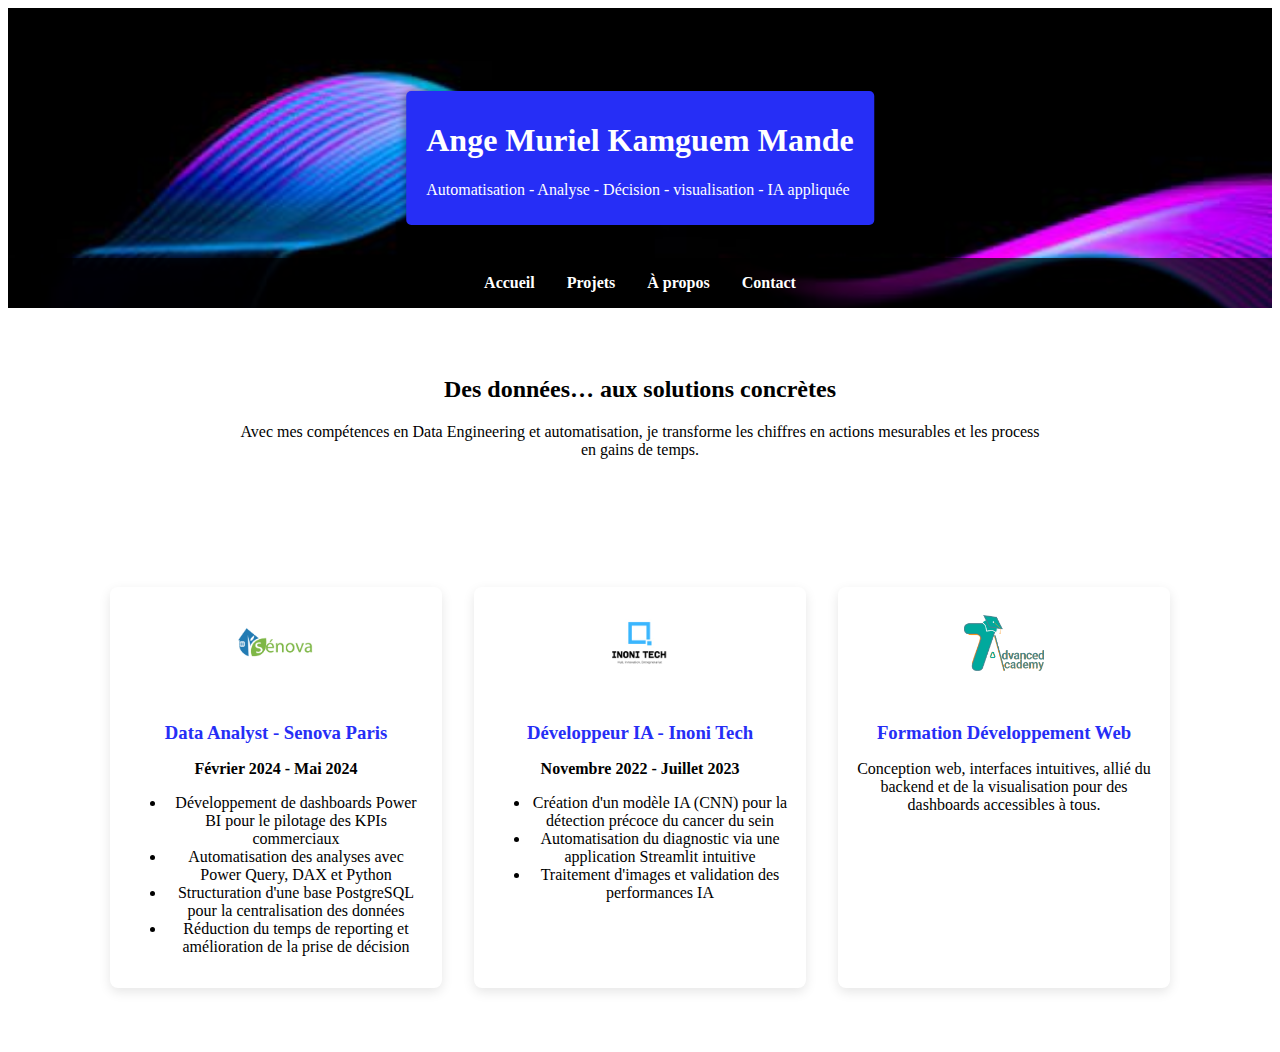
<file: index.html>
<!DOCTYPE html>
<html lang="fr">
<head>
  <meta charset="UTF-8">
  <meta name="viewport" content="width=device-width, initial-scale=1.0">
  <title>Muriel Kamguem - Portfolio</title>
  <link rel="stylesheet" href="style.css">
</head>
<body>

  <section class="header-apropos index-header">
    <img src="images/ba.jpg" alt="Bannière Data" class="banniere-img">
    <div class="banniere-contenu">
      <h1>Ange Muriel Kamguem Mande</h1>
      <p>Automatisation - Analyse - Décision - visualisation - IA appliquée</p>
    </div>
    <nav class="navbar-apropos-bas">
      <ul>
        <li><a href="index.html">Accueil</a></li>
        <li><a href="projets.html">Projets</a></li>
        <li><a href="a-propos.html">À propos</a></li>
        <li><a href="contact.html">Contact</a></li>
      </ul>
    </nav>
</section>


<main class="hero">
  <h2>Des données… aux solutions concrètes</h2>
  <p>Avec mes compétences en Data Engineering et automatisation, je transforme les chiffres en actions mesurables et les process en gains de temps.</p>
</main>

<section class="blocs-experiences">
  <div class="bloc">
    <img src="images/Logo-senova (1).jpg" alt="Senova">
    <h3>Data Analyst - Senova Paris</h3>
        <p><strong>Février 2024 - Mai 2024</strong></p>
        <ul>
            <li>Développement de dashboards Power BI pour le pilotage des KPIs commerciaux</li>
            <li>Automatisation des analyses avec Power Query, DAX et Python</li>
            <li>Structuration d'une base PostgreSQL pour la centralisation des données</li>
            <li>Réduction du temps de reporting et amélioration de la prise de décision</li>
        </ul>
  </div>
  <div class="bloc">
    <img src="images/inonitech.jpg" alt="Inoni Tech">
     <h3>Développeur IA - Inoni Tech</h3>
        <p><strong>Novembre 2022 - Juillet 2023</strong></p>
        <ul>
            <li>Création d'un modèle IA (CNN) pour la détection précoce du cancer du sein</li>
            <li>Automatisation du diagnostic via une application Streamlit intuitive</li>
            <li>Traitement d'images et validation des performances IA</li>
        </ul>
    </div>
  <div class="bloc">
    <img src="images/SevenAcademy-logo.png" alt="Seven Academy">
    <h3>Formation Développement Web</h3>
    <p>Conception web, interfaces intuitives, allié du backend et de la visualisation pour des dashboards accessibles à tous.</p>
  </div>
</section>

</body>
</html>
</file>
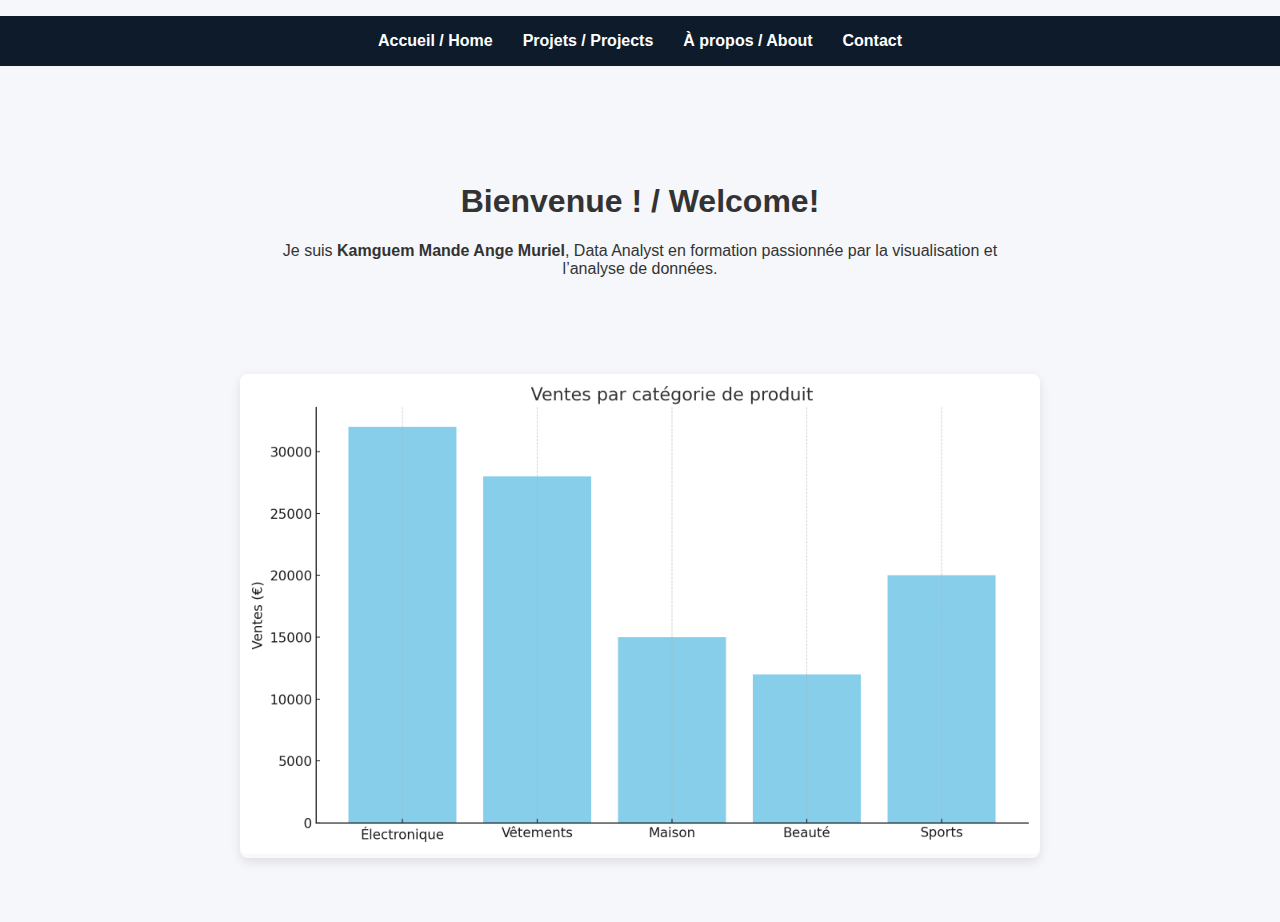
<file: Portfolio_KamguemMuriel/index.html>
<!DOCTYPE html>
<html lang="fr">
<head>
  <meta charset="UTF-8" />
  <meta name="viewport" content="width=device-width, initial-scale=1.0" />
  <title>Accueil - Kamguem Mande Ange Muriel</title>
  <link rel="stylesheet" href="style.css" />
</head>
<body>
  <header>
    <nav>
      <ul>
        <li><a href="index.html">Accueil / Home</a></li>
        <li><a href="projets.html">Projets / Projects</a></li>
        <li><a href="a-propos.html">À propos / About</a></li>
        <li><a href="contact.html">Contact</a></li>
      </ul>
    </nav>
  </header>
  <main>
    <section class="hero">
      <h1>Bienvenue ! / Welcome!</h1>
      <p>Je suis <strong>Kamguem Mande Ange Muriel</strong>, Data Analyst en formation passionnée par la visualisation et l’analyse de données.</p>
    </section>
    <section class="slider">
      <div class="slide-track">
        <div class="slide"><img src="images/dashboard1.png" alt="Dashboard 1"></div>
        <div class="slide"><img src="images/dashboard2.png" alt="Dashboard 2"></div>
        <div class="slide"><img src="images/dashboard3.png" alt="Dashboard 3"></div>
        <div class="slide"><img src="images/dashboard4.png" alt="Dashboard 4"></div>
    
        <!-- Doublons pour boucle continue -->
        <div class="slide"><img src="images/dashboard1.png" alt="Dashboard 1 clone"></div>
        <div class="slide"><img src="images/dashboard2.png" alt="Dashboard 2 clone"></div>
        <div class="slide"><img src="images/dashboard3.png" alt="Dashboard 3 clone"></div>
        <div class="slide"><img src="images/dashboard4.png" alt="Dashboard 4 clone"></div>
      </div>
    </section>      
       
  </main>
</body>
</html>
</file>
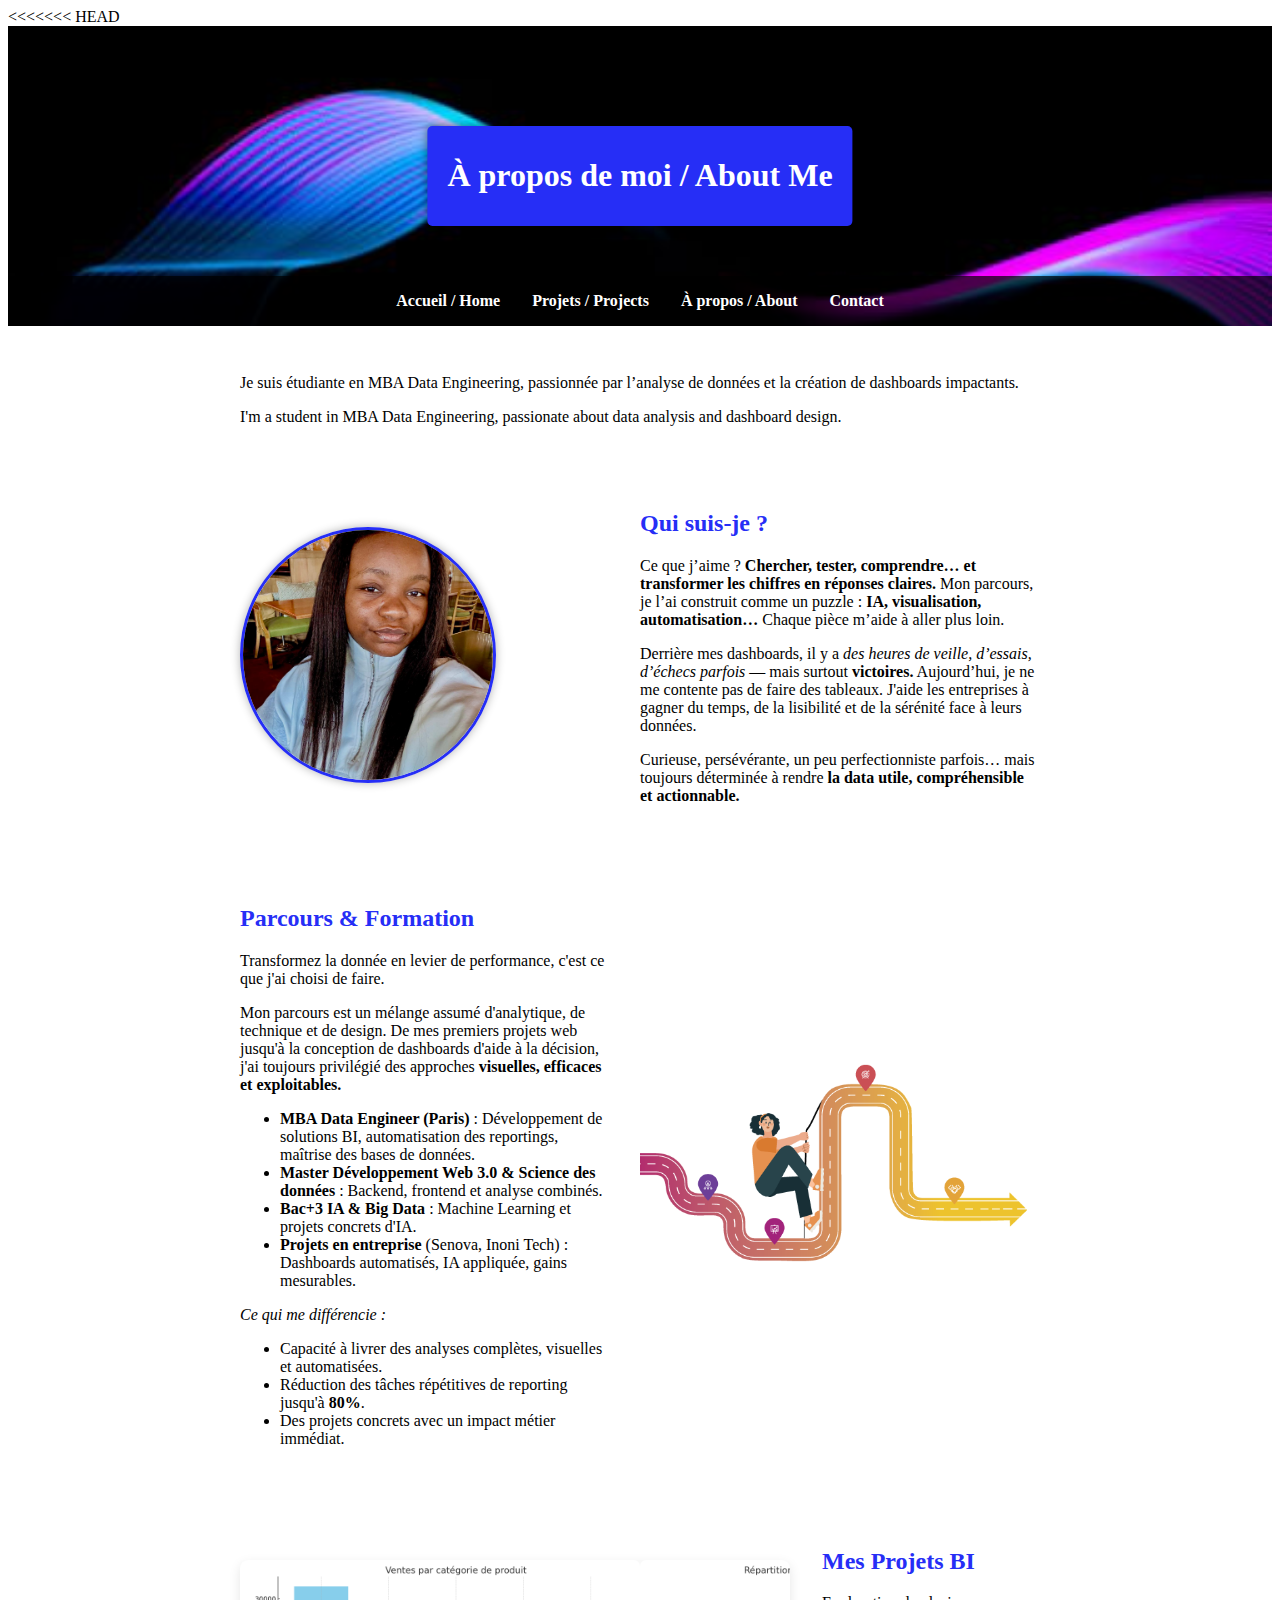
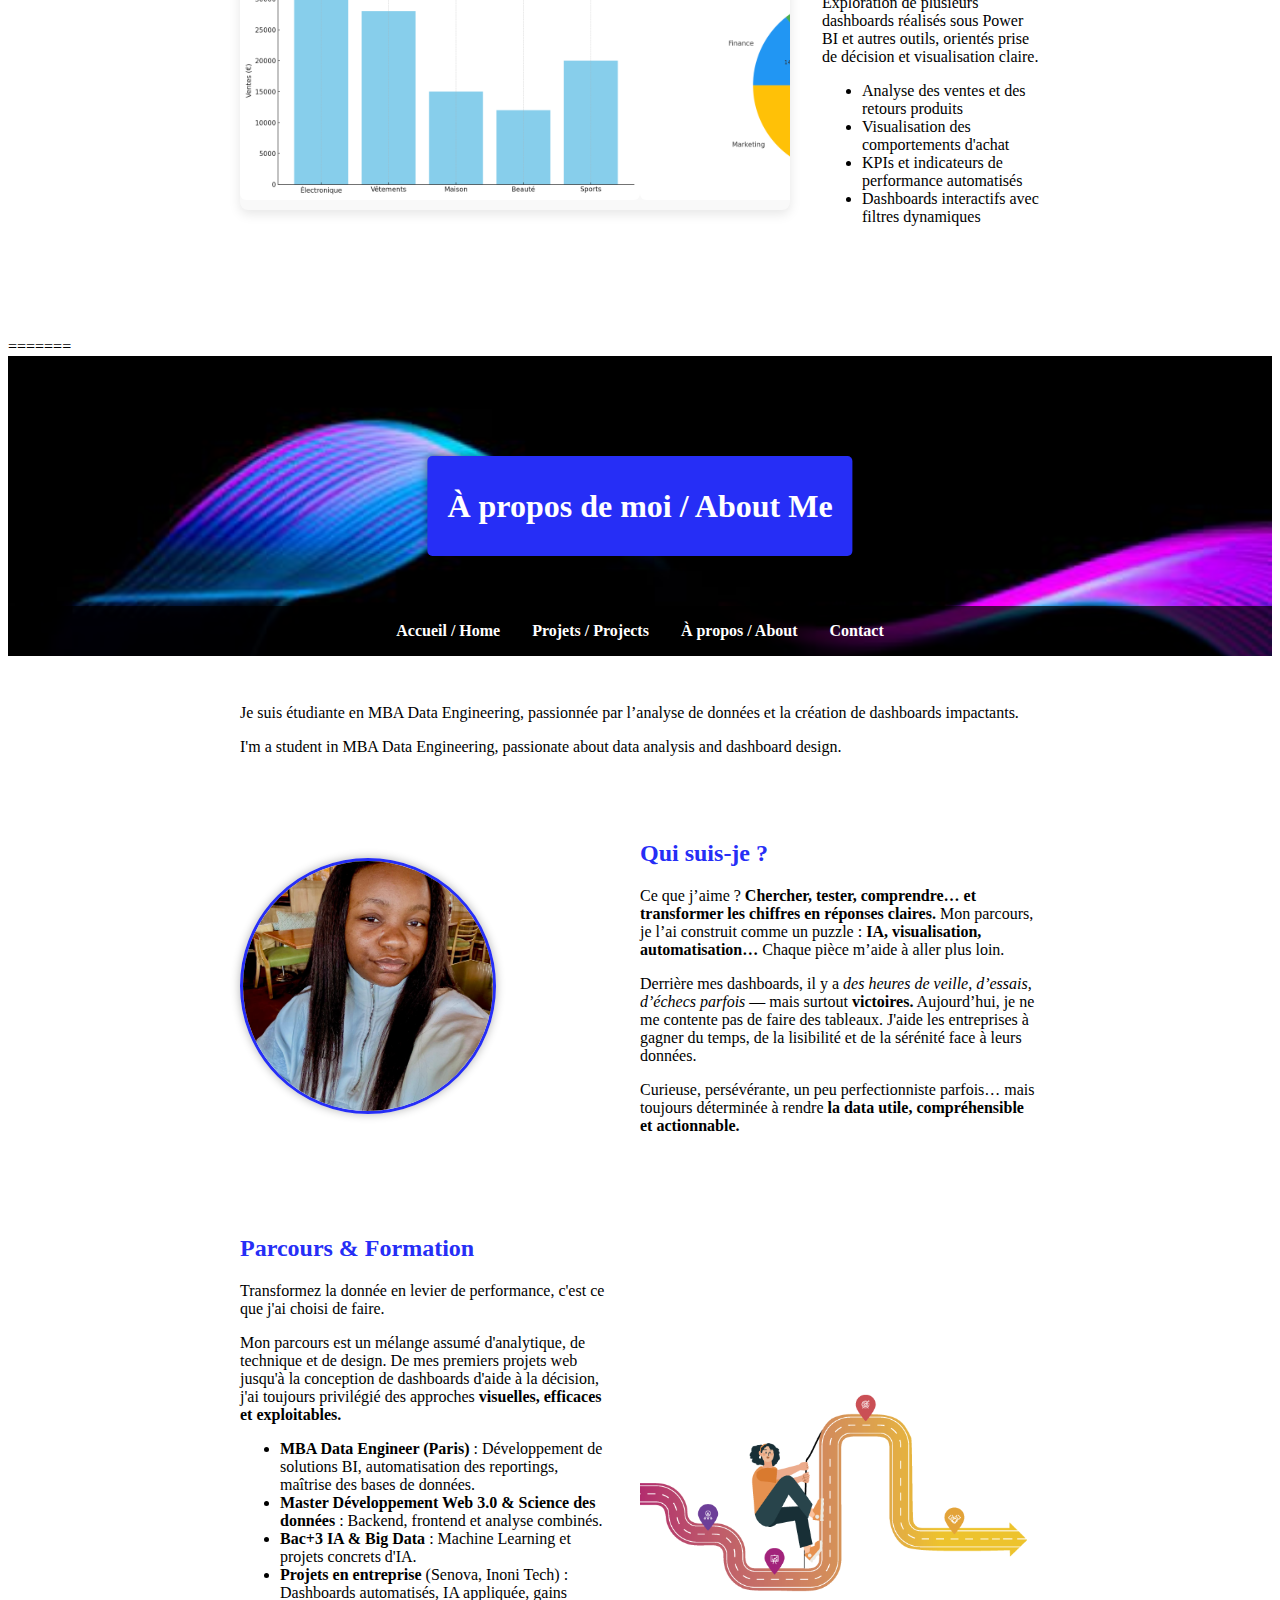
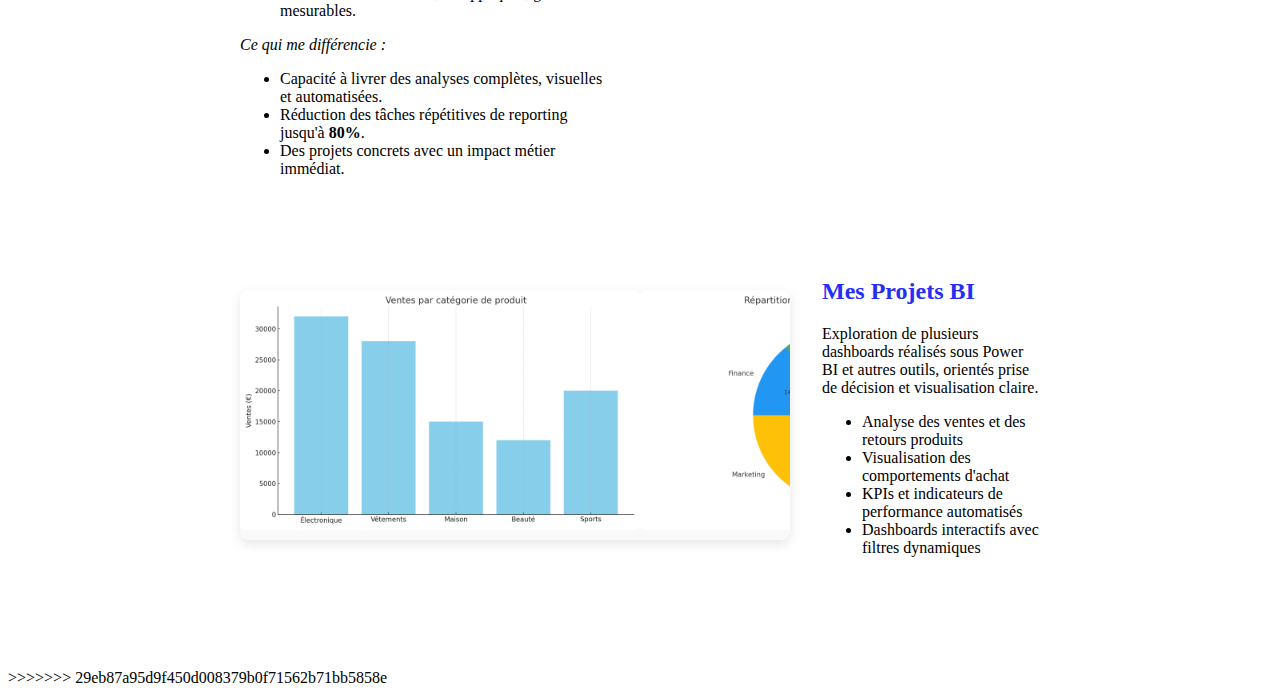
<file: a-propos.html>
<<<<<<< HEAD
<!DOCTYPE html>
<html lang="fr">
<head>
  <meta charset="UTF-8">
  <meta name="viewport" content="width=device-width, initial-scale=1.0">
  <title>À propos</title>
  <link rel="stylesheet" href="style.css">
</head>
<body>

<section class="header-apropos">
    <img src="images/ba.jpg" alt="Bannière" class="banniere-img">
    <div class="banniere-contenu">
      <h1>À propos de moi / About Me</h1>
    </div>
    <nav class="navbar-apropos-bas">
      <ul>
        <li><a href="index.html">Accueil / Home</a></li>
        <li><a href="projets.html">Projets / Projects</a></li>
        <li><a href="a-propos.html">À propos / About</a></li>
        <li><a href="contact.html">Contact</a></li>
      </ul>
    </nav>
</section>

<main>
    <p>Je suis étudiante en MBA Data Engineering, passionnée par l’analyse de données et la création de dashboards impactants.</p>
    <p>I'm a student in MBA Data Engineering, passionate about data analysis and dashboard design.</p>

    <section class="projet-section">
      <div class="image-ronde">
          <img src="images/me.jpg" alt="Photo professionnelle">
      </div>
      <div class="texte-droite">
          <h2 style="color:#262EF6;">Qui suis-je ?</h2>
          <p>Ce que j’aime ? <strong> Chercher, tester, comprendre… et transformer les chiffres en réponses claires.</strong> Mon parcours, je l’ai construit comme un puzzle : <strong>IA, visualisation, automatisation…</strong> Chaque pièce m’aide à aller plus loin.</p>
          <p>Derrière mes dashboards, il y a <i>des heures de veille, d’essais, d’échecs parfois</i> — mais surtout <strong>victoires.</strong> Aujourd’hui, je ne me contente pas de faire des tableaux. J'aide les entreprises à gagner du temps, de la lisibilité et de la sérénité face à leurs données.</p>
          <p>Curieuse, persévérante, un peu perfectionniste parfois… mais toujours déterminée à rendre <strong>la data utile, compréhensible et actionnable.</strong></p>
      </div>
    </section>

    <section class="projet-section">
      <div class="texte-gauche">
          <h2 style="color:#262EF6;">Parcours & Formation</h2>
          <p>Transformez la donnée en levier de performance, c'est ce que j'ai choisi de faire.</p>
          <p>Mon parcours est un mélange assumé d'analytique, de technique et de design. De mes premiers projets web jusqu'à la conception de dashboards d'aide à la décision, j'ai toujours privilégié des approches <strong>visuelles, efficaces et exploitables.</strong></p>
          <ul>
              <li><strong>MBA Data Engineer (Paris)</strong> : Développement de solutions BI, automatisation des reportings, maîtrise des bases de données.</li>
              <li><strong>Master Développement Web 3.0 & Science des données</strong> : Backend, frontend et analyse combinés.</li>
              <li><strong>Bac+3 IA & Big Data</strong> : Machine Learning et projets concrets d'IA.</li>
              <li><strong>Projets en entreprise</strong> (Senova, Inoni Tech) : Dashboards automatisés, IA appliquée, gains mesurables.</li>
          </ul>
          <p><em>Ce qui me différencie :</em></p>
          <ul>
              <li>Capacité à livrer des analyses complètes, visuelles et automatisées.</li>
              <li>Réduction des tâches répétitives de reporting jusqu'à <strong>80%</strong>.</li>
              <li>Des projets concrets avec un impact métier immédiat.</li>
          </ul>
      </div>
      <div class="image-droite">
          <img src="images/parcours.png" alt="Analyse Data">
      </div>
    </section>

    <section class="projet-section">
      <div class="image-gauche">
        <section class="slider">
          <div class="slide-track">
            <div class="slide"><img src="images/dashboard1.png" alt="Dashboard 1"></div>
            <div class="slide"><img src="images/dashboard2.png" alt="Dashboard 2"></div>
            <div class="slide"><img src="images/dashboard3.png" alt="Dashboard 3"></div>
            <div class="slide"><img src="images/dashboard4.png" alt="Dashboard 4"></div>

            <!-- Doublons pour boucle infinie -->
            <div class="slide"><img src="images/dashboard1.png" alt="Dashboard 1"></div>
            <div class="slide"><img src="images/dashboard2.png" alt="Dashboard 2"></div>
            <div class="slide"><img src="images/dashboard3.png" alt="Dashboard 3"></div>
            <div class="slide"><img src="images/dashboard4.png" alt="Dashboard 4"></div>
          </div>
        </section> 
      </div>

  <div class="texte-droite">
    <h2 style="color:#262EF6;">Mes Projets BI</h2>
    <p>Exploration de plusieurs dashboards réalisés sous Power BI et autres outils, orientés prise de décision et visualisation claire.</p>
    <ul>
      <li>Analyse des ventes et des retours produits</li>
      <li>Visualisation des comportements d'achat</li>
      <li>KPIs et indicateurs de performance automatisés</li>
      <li>Dashboards interactifs avec filtres dynamiques</li>
    </ul>
  </div>
</section>

</main>
</body>
=======
<!DOCTYPE html>
<html lang="fr">
<head>
  <meta charset="UTF-8">
  <meta name="viewport" content="width=device-width, initial-scale=1.0">
  <title>À propos</title>
  <link rel="stylesheet" href="style.css">
</head>
<body>

<section class="header-apropos">
    <img src="images/ba.jpg" alt="Bannière" class="banniere-img">
    <div class="banniere-contenu">
      <h1>À propos de moi / About Me</h1>
    </div>
    <nav class="navbar-apropos-bas">
      <ul>
        <li><a href="index.html">Accueil / Home</a></li>
        <li><a href="projets.html">Projets / Projects</a></li>
        <li><a href="a-propos.html">À propos / About</a></li>
        <li><a href="contact.html">Contact</a></li>
      </ul>
    </nav>
</section>

<main>
    <p>Je suis étudiante en MBA Data Engineering, passionnée par l’analyse de données et la création de dashboards impactants.</p>
    <p>I'm a student in MBA Data Engineering, passionate about data analysis and dashboard design.</p>

    <section class="projet-section">
      <div class="image-ronde">
          <img src="images/me.jpg" alt="Photo professionnelle">
      </div>
      <div class="texte-droite">
          <h2 style="color:#262EF6;">Qui suis-je ?</h2>
          <p>Ce que j’aime ? <strong> Chercher, tester, comprendre… et transformer les chiffres en réponses claires.</strong> Mon parcours, je l’ai construit comme un puzzle : <strong>IA, visualisation, automatisation…</strong> Chaque pièce m’aide à aller plus loin.</p>
          <p>Derrière mes dashboards, il y a <i>des heures de veille, d’essais, d’échecs parfois</i> — mais surtout <strong>victoires.</strong> Aujourd’hui, je ne me contente pas de faire des tableaux. J'aide les entreprises à gagner du temps, de la lisibilité et de la sérénité face à leurs données.</p>
          <p>Curieuse, persévérante, un peu perfectionniste parfois… mais toujours déterminée à rendre <strong>la data utile, compréhensible et actionnable.</strong></p>
      </div>
    </section>

    <section class="projet-section">
      <div class="texte-gauche">
          <h2 style="color:#262EF6;">Parcours & Formation</h2>
          <p>Transformez la donnée en levier de performance, c'est ce que j'ai choisi de faire.</p>
          <p>Mon parcours est un mélange assumé d'analytique, de technique et de design. De mes premiers projets web jusqu'à la conception de dashboards d'aide à la décision, j'ai toujours privilégié des approches <strong>visuelles, efficaces et exploitables.</strong></p>
          <ul>
              <li><strong>MBA Data Engineer (Paris)</strong> : Développement de solutions BI, automatisation des reportings, maîtrise des bases de données.</li>
              <li><strong>Master Développement Web 3.0 & Science des données</strong> : Backend, frontend et analyse combinés.</li>
              <li><strong>Bac+3 IA & Big Data</strong> : Machine Learning et projets concrets d'IA.</li>
              <li><strong>Projets en entreprise</strong> (Senova, Inoni Tech) : Dashboards automatisés, IA appliquée, gains mesurables.</li>
          </ul>
          <p><em>Ce qui me différencie :</em></p>
          <ul>
              <li>Capacité à livrer des analyses complètes, visuelles et automatisées.</li>
              <li>Réduction des tâches répétitives de reporting jusqu'à <strong>80%</strong>.</li>
              <li>Des projets concrets avec un impact métier immédiat.</li>
          </ul>
      </div>
      <div class="image-droite">
          <img src="images/parcours.png" alt="Analyse Data">
      </div>
    </section>

    <section class="projet-section">
      <div class="image-gauche">
        <section class="slider">
          <div class="slide-track">
            <div class="slide"><img src="images/dashboard1.png" alt="Dashboard 1"></div>
            <div class="slide"><img src="images/dashboard2.png" alt="Dashboard 2"></div>
            <div class="slide"><img src="images/dashboard3.png" alt="Dashboard 3"></div>
            <div class="slide"><img src="images/dashboard4.png" alt="Dashboard 4"></div>

            <!-- Doublons pour boucle infinie -->
            <div class="slide"><img src="images/dashboard1.png" alt="Dashboard 1"></div>
            <div class="slide"><img src="images/dashboard2.png" alt="Dashboard 2"></div>
            <div class="slide"><img src="images/dashboard3.png" alt="Dashboard 3"></div>
            <div class="slide"><img src="images/dashboard4.png" alt="Dashboard 4"></div>
          </div>
        </section> 
      </div>

  <div class="texte-droite">
    <h2 style="color:#262EF6;">Mes Projets BI</h2>
    <p>Exploration de plusieurs dashboards réalisés sous Power BI et autres outils, orientés prise de décision et visualisation claire.</p>
    <ul>
      <li>Analyse des ventes et des retours produits</li>
      <li>Visualisation des comportements d'achat</li>
      <li>KPIs et indicateurs de performance automatisés</li>
      <li>Dashboards interactifs avec filtres dynamiques</li>
    </ul>
  </div>
</section>

</main>
</body>
>>>>>>> 29eb87a95d9f450d008379b0f71562b71bb5858e
</html>
</file>
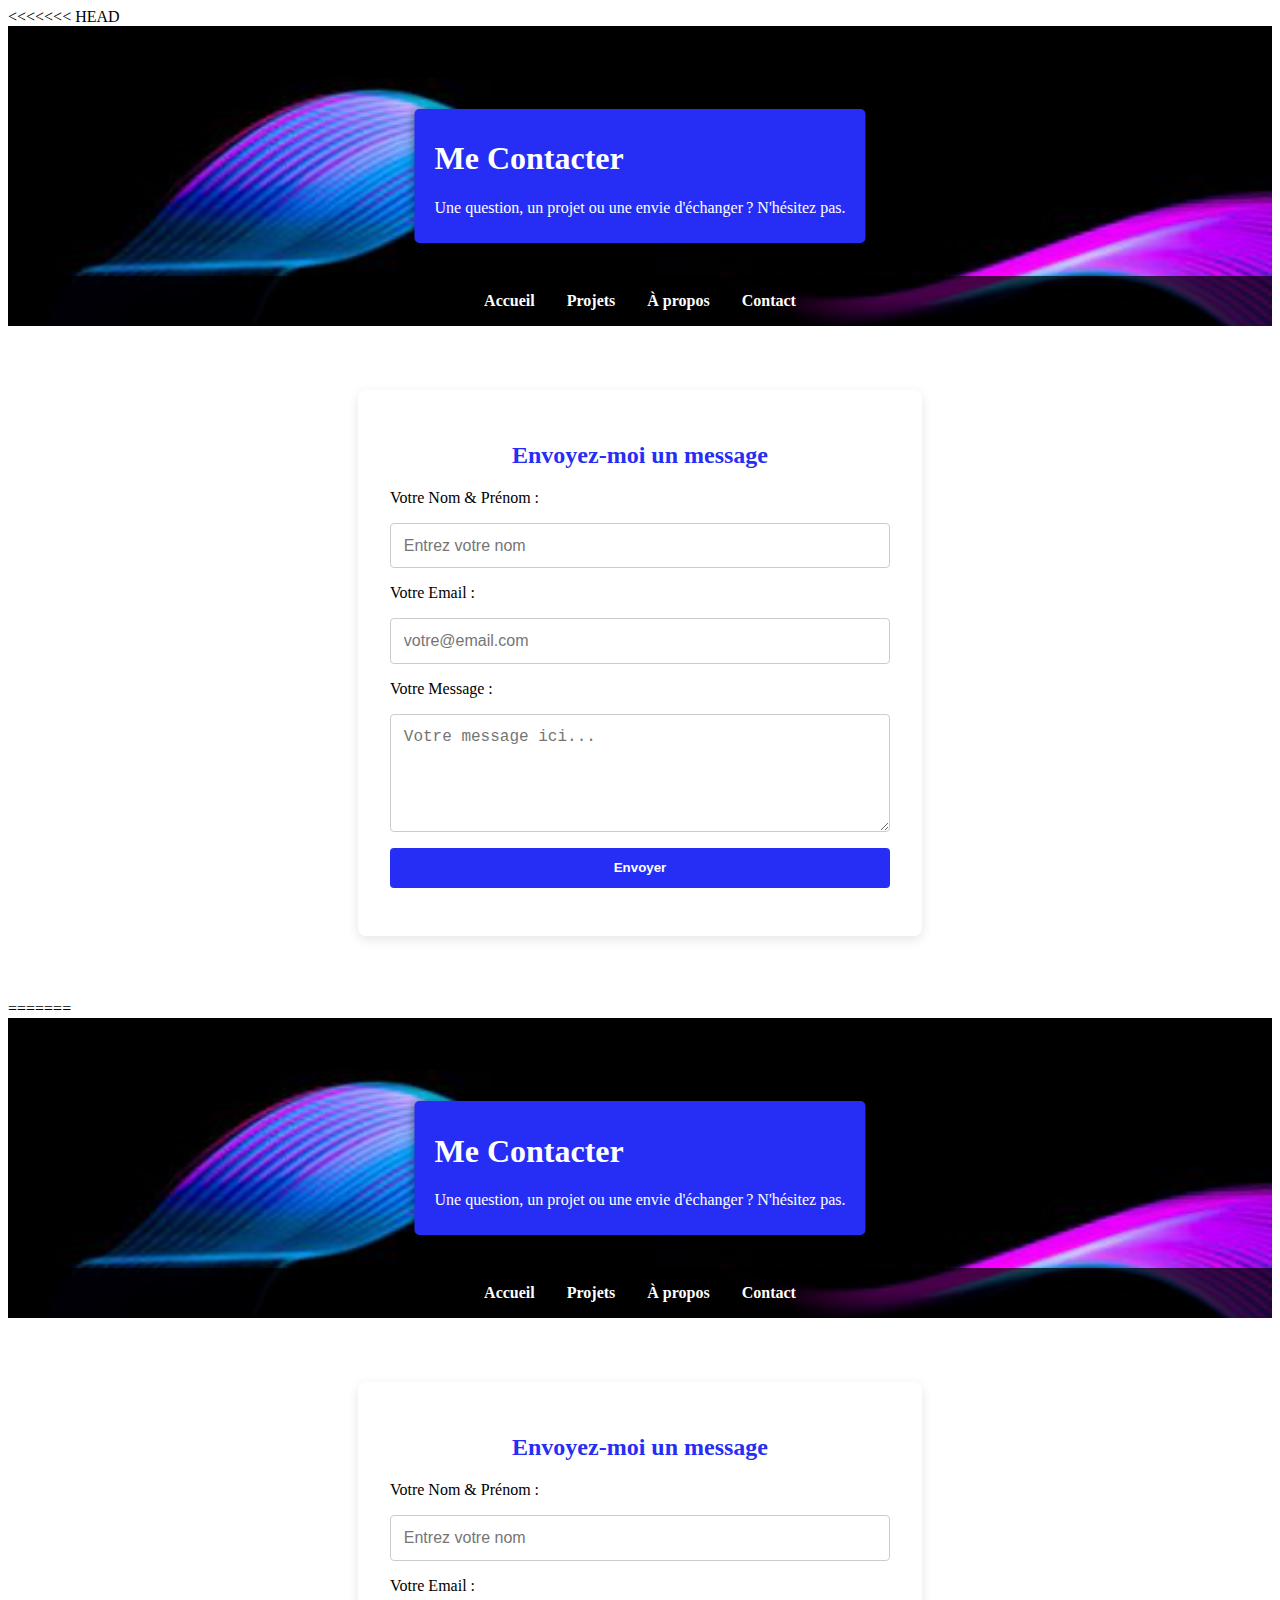
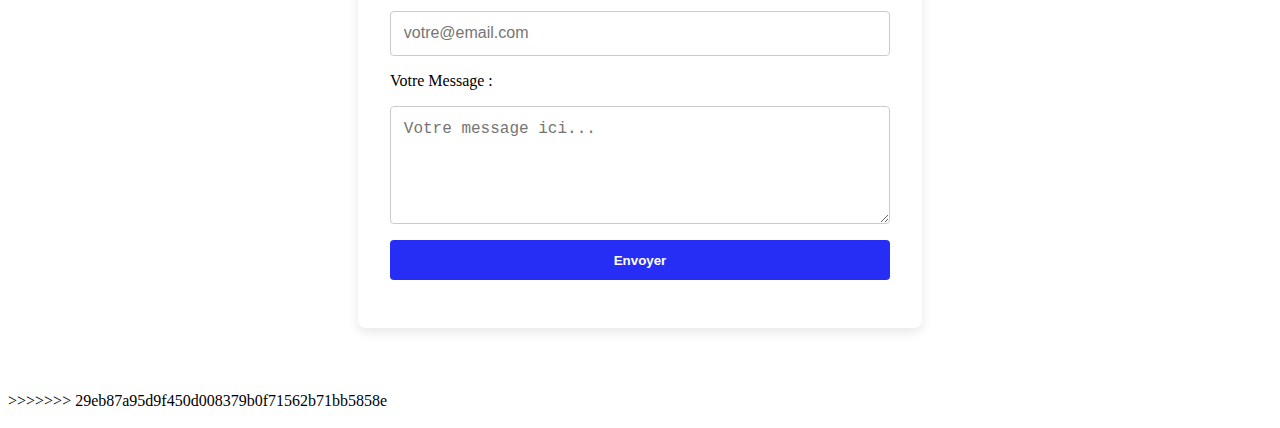
<file: contact.html>
<<<<<<< HEAD
<!DOCTYPE html>
<html lang="fr">
<head>
  <meta charset="UTF-8">
  <meta name="viewport" content="width=device-width, initial-scale=1.0">
  <title>Me Contacter</title>
  <link rel="stylesheet" href="style.css">
</head>
<body>

<section class="header-apropos">
    <img src="images/ba.jpg" alt="Bannière Data" class="banniere-img">
    <div class="banniere-contenu">
      <h1>Me Contacter</h1>
      <p>Une question, un projet ou une envie d'échanger ? N'hésitez pas.</p>
    </div>
    <nav class="navbar-apropos-bas">
      <ul>
        <li><a href="index.html">Accueil</a></li>
        <li><a href="projets.html">Projets</a></li>
        <li><a href="a-propos.html">À propos</a></li>
        <li><a href="contact.html">Contact</a></li>
      </ul>
    </nav>
</section>

<main class="contact-main">
  <h2 style="text-align:center; color:#262EF6;">Envoyez-moi un message</h2>
  
  <form class="contact-form" action="mailto:kamman112000@gmail.com" method="post" enctype="text/plain">
    <label for="name">Votre Nom & Prénom :</label>
    <input type="text" id="name" name="name" placeholder="Entrez votre nom" required>

    <label for="email">Votre Email :</label>
    <input type="email" id="email" name="email" placeholder="votre@email.com" required>

    <label for="message">Votre Message :</label>
    <textarea id="message" name="message" rows="5" placeholder="Votre message ici..." required></textarea>

    <button type="submit">Envoyer</button>
  </form>
</main>

</body>
=======
<!DOCTYPE html>
<html lang="fr">
<head>
  <meta charset="UTF-8">
  <meta name="viewport" content="width=device-width, initial-scale=1.0">
  <title>Me Contacter</title>
  <link rel="stylesheet" href="style.css">
</head>
<body>

<section class="header-apropos">
    <img src="images/ba.jpg" alt="Bannière Data" class="banniere-img">
    <div class="banniere-contenu">
      <h1>Me Contacter</h1>
      <p>Une question, un projet ou une envie d'échanger ? N'hésitez pas.</p>
    </div>
    <nav class="navbar-apropos-bas">
      <ul>
        <li><a href="index.html">Accueil</a></li>
        <li><a href="projets.html">Projets</a></li>
        <li><a href="a-propos.html">À propos</a></li>
        <li><a href="contact.html">Contact</a></li>
      </ul>
    </nav>
</section>

<main class="contact-main">
  <h2 style="text-align:center; color:#262EF6;">Envoyez-moi un message</h2>
  
  <form class="contact-form" action="mailto:kamman112000@gmail.com" method="post" enctype="text/plain">
    <label for="name">Votre Nom & Prénom :</label>
    <input type="text" id="name" name="name" placeholder="Entrez votre nom" required>

    <label for="email">Votre Email :</label>
    <input type="email" id="email" name="email" placeholder="votre@email.com" required>

    <label for="message">Votre Message :</label>
    <textarea id="message" name="message" rows="5" placeholder="Votre message ici..." required></textarea>

    <button type="submit">Envoyer</button>
  </form>
</main>

</body>
>>>>>>> 29eb87a95d9f450d008379b0f71562b71bb5858e
</html>
</file>
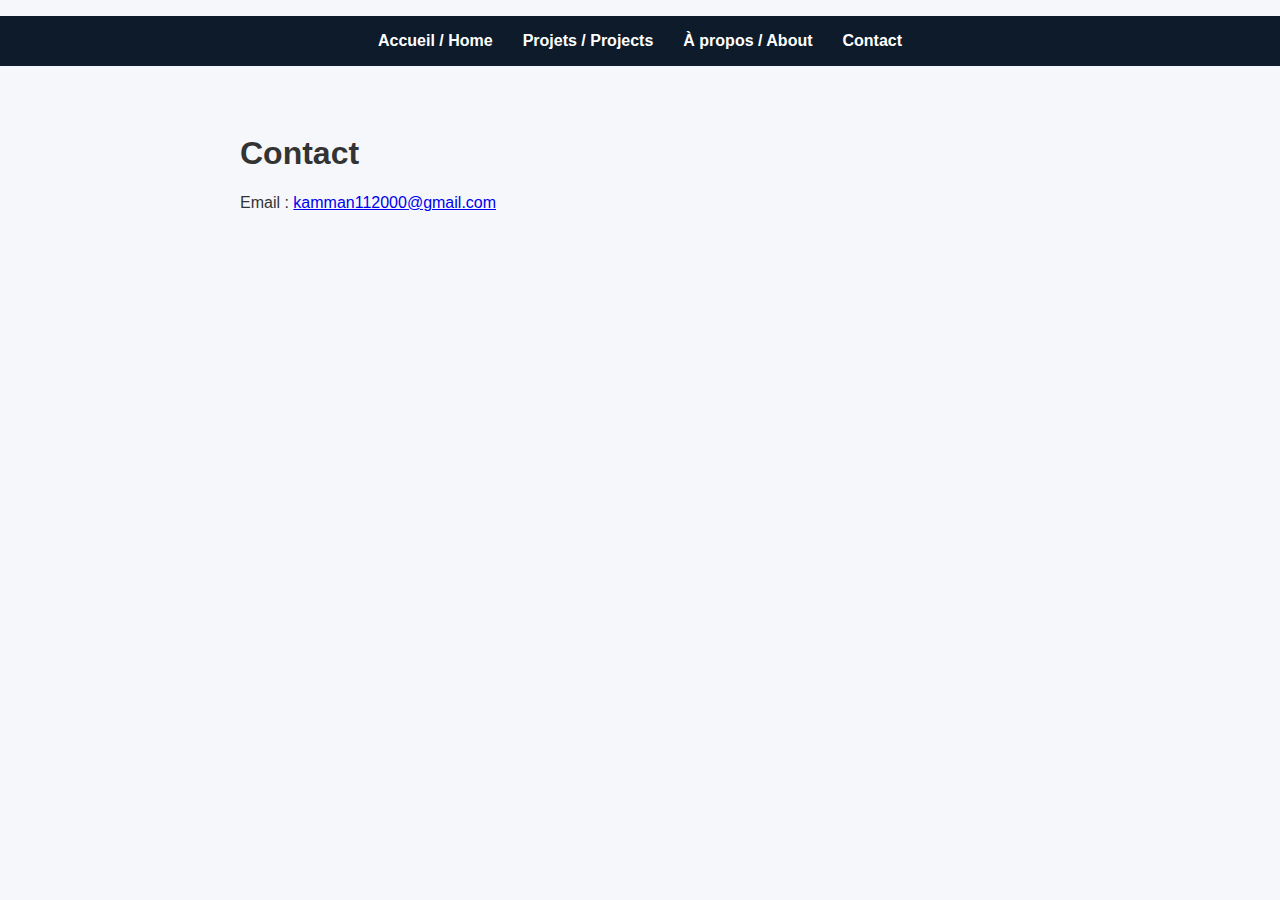
<file: Portfolio_KamguemMuriel/contact.html>
<!DOCTYPE html>
<html lang="fr">
<head>
  <meta charset="UTF-8" />
  <meta name="viewport" content="width=device-width, initial-scale=1.0"/>
  <title>Contact</title>
  <link rel="stylesheet" href="style.css"/>
</head>
<body>
  <header>
    <nav>
      <ul>
        <li><a href="index.html">Accueil / Home</a></li>
        <li><a href="projets.html">Projets / Projects</a></li>
        <li><a href="a-propos.html">À propos / About</a></li>
        <li><a href="contact.html">Contact</a></li>
      </ul>
    </nav>
  </header>
  <main>
    <h1>Contact</h1>
    <p>Email : <a href="mailto:kamman112000@gmail.com">kamman112000@gmail.com</a></p>
  </main>
</body>
</html>
</file>
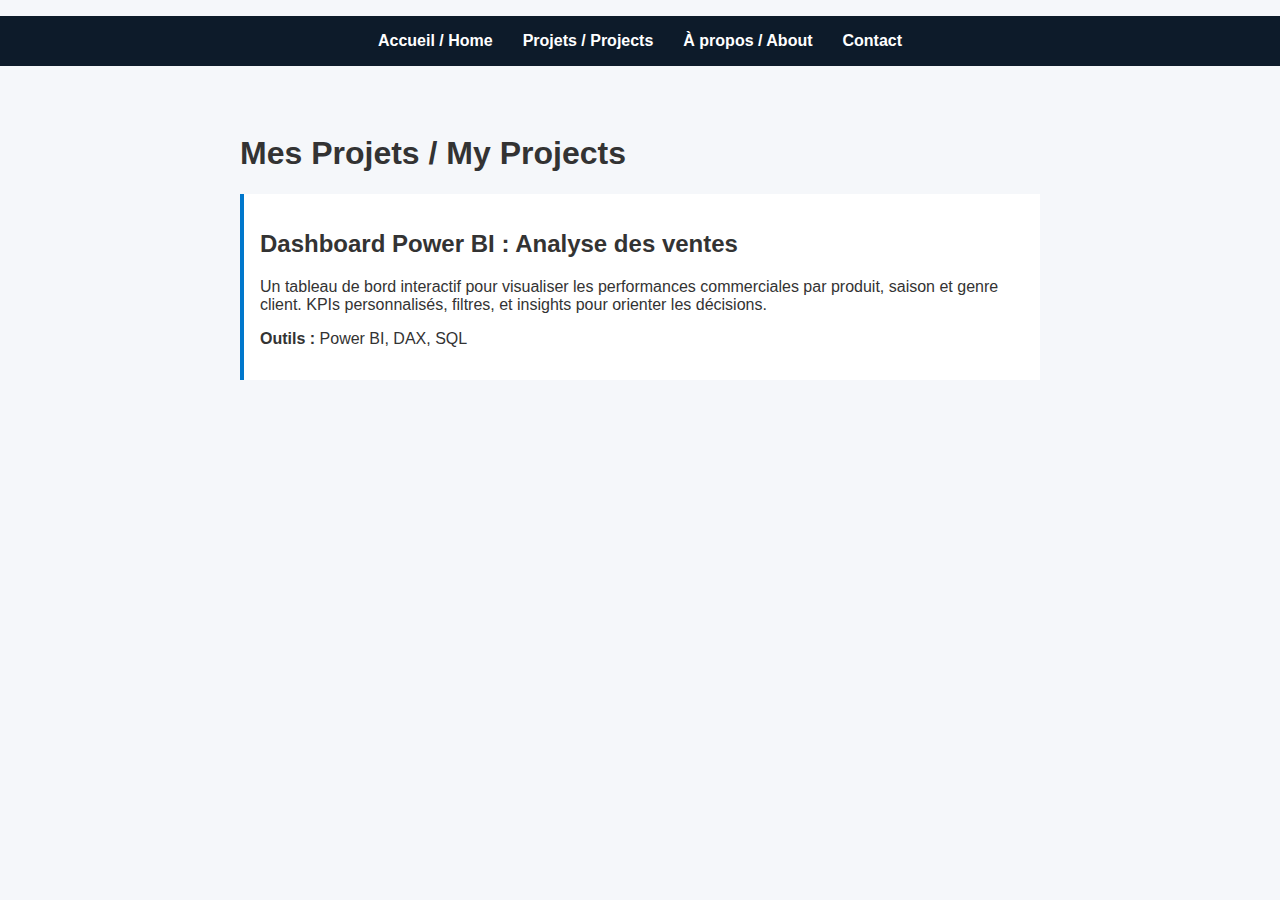
<file: Portfolio_KamguemMuriel/projets.html>
<!DOCTYPE html>
<html lang="fr">
<head>
  <meta charset="UTF-8" />
  <meta name="viewport" content="width=device-width, initial-scale=1.0"/>
  <title>Projets</title>
  <link rel="stylesheet" href="style.css"/>
</head>
<body>
  <header>
    <nav>
      <ul>
        <li><a href="index.html">Accueil / Home</a></li>
        <li><a href="projets.html">Projets / Projects</a></li>
        <li><a href="a-propos.html">À propos / About</a></li>
        <li><a href="contact.html">Contact</a></li>
      </ul>
    </nav>
  </header>
  <main>
    <h1>Mes Projets / My Projects</h1>
    <div class="project">
      <h2>Dashboard Power BI : Analyse des ventes</h2>
      <p>Un tableau de bord interactif pour visualiser les performances commerciales par produit, saison et genre client. KPIs personnalisés, filtres, et insights pour orienter les décisions.</p>
      <p><strong>Outils :</strong> Power BI, DAX, SQL</p>
    </div>
  </main>
</body>
</html>
</file>
<file: style.css>
<<<<<<< HEAD
body {
  font-family: Arial, sans-serif;
  margin: 0;
  padding: 0;
  background-color: #f5f7fa;
  color: #333;
}

header nav ul {
  display: flex;
  justify-content: center;
  background-color: #0d1b2a;
  list-style-type: none;
  padding: 1em 0;
}

header nav ul li {
  margin: 0 15px;
}

header nav ul li a {
  color: white;
  text-decoration: none;
  font-weight: bold;
}

main {
  padding: 2em;
  max-width: 800px;
  margin: auto;
}

.hero {
  text-align: center;
  padding: 3em 1em;
}

.project {
  background: white;
  padding: 1em;
  margin-bottom: 1.5em;
  border-left: 4px solid #0077cc;
}

.github-button {
  display: inline-block;
  padding: 8px 16px;
  background-color: #0d1b2a;
  color: white;
  text-decoration: none;
  border-radius: 4px;
  margin-top: 10px;
  font-weight: bold;
  transition: background 0.3s ease;
}

.github-button:hover {
  background-color: #0077cc;
}

.header-apropos {
  position: relative;
  height: 300px;
  overflow: hidden;
}

.banniere-img {
  width: 100%;
  height: 100%;
  object-fit: cover;
}

.banniere-contenu {
  position: absolute;
  top: 50%;
  left: 50%;
  transform: translate(-50%, -50%);
  background: #262EF6;
  padding: 10px 20px;
  color: white;
  border-radius: 5px;
  box-shadow: 0 0 10px rgba(0,0,0,0.5);
  z-index: 2;
}

.navbar-apropos-bas {
  position: absolute;
  bottom: 0;
  width: 100%;
  background: rgba(0, 0, 0, 0.7);
  display: flex;
  justify-content: center;
  z-index: 2;
}

.navbar-apropos-bas ul {
  display: flex;
  gap: 2rem;
  list-style: none;
  padding: 1rem;
  margin: 0;
}

.navbar-apropos-bas a {
  color: white;
  text-decoration: none;
  font-weight: bold;
}

.index-header .banniere-contenu h1 {
  font-size: 2rem;
  font-weight: bold;
  text-align: center;
}

.blocs-experiences {
  display: flex;
  justify-content: center;
  gap: 2rem;
  flex-wrap: wrap;
  margin: 4rem auto;
  max-width: 1100px;
}

.bloc {
  background: white;
  padding: 1rem;
  text-align: center;
  border-radius: 8px;
  box-shadow: 0 4px 12px rgba(0,0,0,0.1);
  flex: 1 1 250px;
  max-width: 300px;
}

.bloc img {
  width: 80px;
  height: 80px;
  object-fit: contain;
  margin-bottom: 1rem;
}

.bloc h3 {
  color: #262EF6;
  margin-bottom: 0.5rem;
}

.projet-section {
  display: flex;
  justify-content: space-between;
  align-items: center;
  flex-wrap: wrap;
  margin: 4rem auto;
  max-width: 1100px;
  gap: 2rem;
}

.texte-droite, .texte-gauche {
  flex: 1;
  min-width: 200px;
  max-width: 400px;
}

.image-ronde img {
  width: 250px;
  height: 250px;
  border-radius: 50%;
  object-fit: cover;
  border: 3px solid #262EF6;
  box-shadow: 0 0 10px rgba(0,0,0,0.3);
  max-width: none;
}

.image-droite img {
  width: 100%;
  max-width: 400px;
  border-radius: 5px;
  object-fit: contain;
}

.image-gauche {
  flex: 1;
  max-width: 550px;
}

.slider {
  width: 100%;
  overflow: hidden;
  background-color: #f9f9f9;
  border-radius: 8px;
  box-shadow: 0 4px 12px rgba(0, 0, 0, 0.1);
  margin: 0 auto;
  position: relative;
  height: 250px;
}

.slide-track {
  display: flex;
  width: calc(200%);
  animation: scroll 20s linear infinite;
  align-items: center;
}

.slide {
  width: 50%;
  display: flex;
  justify-content: center;
  align-items: center;
}

.slide img {
  max-height: 240px;
  height: 240px;
  width: auto;
  object-fit: contain;
  border-radius: 6px;
}

@keyframes scroll {
  0% {
    transform: translateX(0);
  }
  100% {
    transform: translateX(-100%);
  }
}

.contact-main {
  max-width: 500px;
  margin: 4rem auto;
  padding: 2rem;
  background: white;
  border-radius: 8px;
  box-shadow: 0 4px 12px rgba(0,0,0,0.1);
}

.contact-form {
  display: flex;
  flex-direction: column;
  gap: 1rem;
}

.contact-form input, 
.contact-form textarea {
  padding: 0.8rem;
  border: 1px solid #ccc;
  border-radius: 4px;
  font-size: 1rem;
}

.contact-form button {
  background-color: #262EF6;
  color: white;
  padding: 0.8rem;
  border: none;
  border-radius: 4px;
  cursor: pointer;
  font-weight: bold;
}

.contact-form button:hover {
  background-color: #0d1b2a;
=======
body {
  font-family: Arial, sans-serif;
  margin: 0;
  padding: 0;
  background-color: #f5f7fa;
  color: #333;
}

header nav ul {
  display: flex;
  justify-content: center;
  background-color: #0d1b2a;
  list-style-type: none;
  padding: 1em 0;
}

header nav ul li {
  margin: 0 15px;
}

header nav ul li a {
  color: white;
  text-decoration: none;
  font-weight: bold;
}

main {
  padding: 2em;
  max-width: 800px;
  margin: auto;
}

.hero {
  text-align: center;
  padding: 3em 1em;
}

.project {
  background: white;
  padding: 1em;
  margin-bottom: 1.5em;
  border-left: 4px solid #0077cc;
}

.github-button {
  display: inline-block;
  padding: 8px 16px;
  background-color: #0d1b2a;
  color: white;
  text-decoration: none;
  border-radius: 4px;
  margin-top: 10px;
  font-weight: bold;
  transition: background 0.3s ease;
}

.github-button:hover {
  background-color: #0077cc;
}

.header-apropos {
  position: relative;
  height: 300px;
  overflow: hidden;
}

.banniere-img {
  width: 100%;
  height: 100%;
  object-fit: cover;
}

.banniere-contenu {
  position: absolute;
  top: 50%;
  left: 50%;
  transform: translate(-50%, -50%);
  background: #262EF6;
  padding: 10px 20px;
  color: white;
  border-radius: 5px;
  box-shadow: 0 0 10px rgba(0,0,0,0.5);
  z-index: 2;
}

.navbar-apropos-bas {
  position: absolute;
  bottom: 0;
  width: 100%;
  background: rgba(0, 0, 0, 0.7);
  display: flex;
  justify-content: center;
  z-index: 2;
}

.navbar-apropos-bas ul {
  display: flex;
  gap: 2rem;
  list-style: none;
  padding: 1rem;
  margin: 0;
}

.navbar-apropos-bas a {
  color: white;
  text-decoration: none;
  font-weight: bold;
}

.index-header .banniere-contenu h1 {
  font-size: 2rem;
  font-weight: bold;
  text-align: center;
}

.blocs-experiences {
  display: flex;
  justify-content: center;
  gap: 2rem;
  flex-wrap: wrap;
  margin: 4rem auto;
  max-width: 1100px;
}

.bloc {
  background: white;
  padding: 1rem;
  text-align: center;
  border-radius: 8px;
  box-shadow: 0 4px 12px rgba(0,0,0,0.1);
  flex: 1 1 250px;
  max-width: 300px;
}

.bloc img {
  width: 80px;
  height: 80px;
  object-fit: contain;
  margin-bottom: 1rem;
}

.bloc h3 {
  color: #262EF6;
  margin-bottom: 0.5rem;
}

.projet-section {
  display: flex;
  justify-content: space-between;
  align-items: center;
  flex-wrap: wrap;
  margin: 4rem auto;
  max-width: 1100px;
  gap: 2rem;
}

.texte-droite, .texte-gauche {
  flex: 1;
  min-width: 200px;
  max-width: 400px;
}

.image-ronde img {
  width: 250px;
  height: 250px;
  border-radius: 50%;
  object-fit: cover;
  border: 3px solid #262EF6;
  box-shadow: 0 0 10px rgba(0,0,0,0.3);
  max-width: none;
}

.image-droite img {
  width: 100%;
  max-width: 400px;
  border-radius: 5px;
  object-fit: contain;
}

.image-gauche {
  flex: 1;
  max-width: 550px;
}

.slider {
  width: 100%;
  overflow: hidden;
  background-color: #f9f9f9;
  border-radius: 8px;
  box-shadow: 0 4px 12px rgba(0, 0, 0, 0.1);
  margin: 0 auto;
  position: relative;
  height: 250px;
}

.slide-track {
  display: flex;
  width: calc(200%);
  animation: scroll 20s linear infinite;
  align-items: center;
}

.slide {
  width: 50%;
  display: flex;
  justify-content: center;
  align-items: center;
}

.slide img {
  max-height: 240px;
  height: 240px;
  width: auto;
  object-fit: contain;
  border-radius: 6px;
}

@keyframes scroll {
  0% {
    transform: translateX(0);
  }
  100% {
    transform: translateX(-100%);
  }
}

.contact-main {
  max-width: 500px;
  margin: 4rem auto;
  padding: 2rem;
  background: white;
  border-radius: 8px;
  box-shadow: 0 4px 12px rgba(0,0,0,0.1);
}

.contact-form {
  display: flex;
  flex-direction: column;
  gap: 1rem;
}

.contact-form input, 
.contact-form textarea {
  padding: 0.8rem;
  border: 1px solid #ccc;
  border-radius: 4px;
  font-size: 1rem;
}

.contact-form button {
  background-color: #262EF6;
  color: white;
  padding: 0.8rem;
  border: none;
  border-radius: 4px;
  cursor: pointer;
  font-weight: bold;
}

.contact-form button:hover {
  background-color: #0d1b2a;
>>>>>>> 29eb87a95d9f450d008379b0f71562b71bb5858e
}
</file>
<file: Portfolio_KamguemMuriel/style.css>
body {
  font-family: Arial, sans-serif;
  margin: 0;
  padding: 0;
  background-color: #f5f7fa;
  color: #333;
}
header nav ul {
  display: flex;
  justify-content: center;
  background-color: #0d1b2a;
  list-style-type: none;
  padding: 1em 0;
}
header nav ul li {
  margin: 0 15px;
}
header nav ul li a {
  color: white;
  text-decoration: none;
  font-weight: bold;
}
main {
  padding: 2em;
  max-width: 800px;
  margin: auto;
}
.hero {
  text-align: center;
  padding: 3em 1em;
}
.project {
  background: white;
  padding: 1em;
  margin-bottom: 1.5em;
  border-left: 4px solid #0077cc;
}

.slider {
  width: 100%;
  overflow: hidden;
  margin: 2em auto;
  background-color: #f9f9f9;
  border-radius: 8px;
  box-shadow: 0 4px 12px rgba(0, 0, 0, 0.1);
}

.slide-track {
  display: flex;
  width: calc(800%); /* 8 images */
  animation: scroll 40s linear infinite;
}

.slide {
  width: 25%; /* 4 slides visibles dans le conteneur de 800% */
}


/* Responsive : 1 seule image sur petit écran */
@media (max-width: 768px) {
  .slide {
    width: 100%;
  }
}

/* Style des images */
.slide img {
  width: 100%;
  height: auto;
  max-height: 500px;
  object-fit: contain;
  border-radius: 6px;
}

@keyframes scroll {
  0% { transform: translateX(0); }
  100% { transform: translateX(-50%); }
}
</file>
